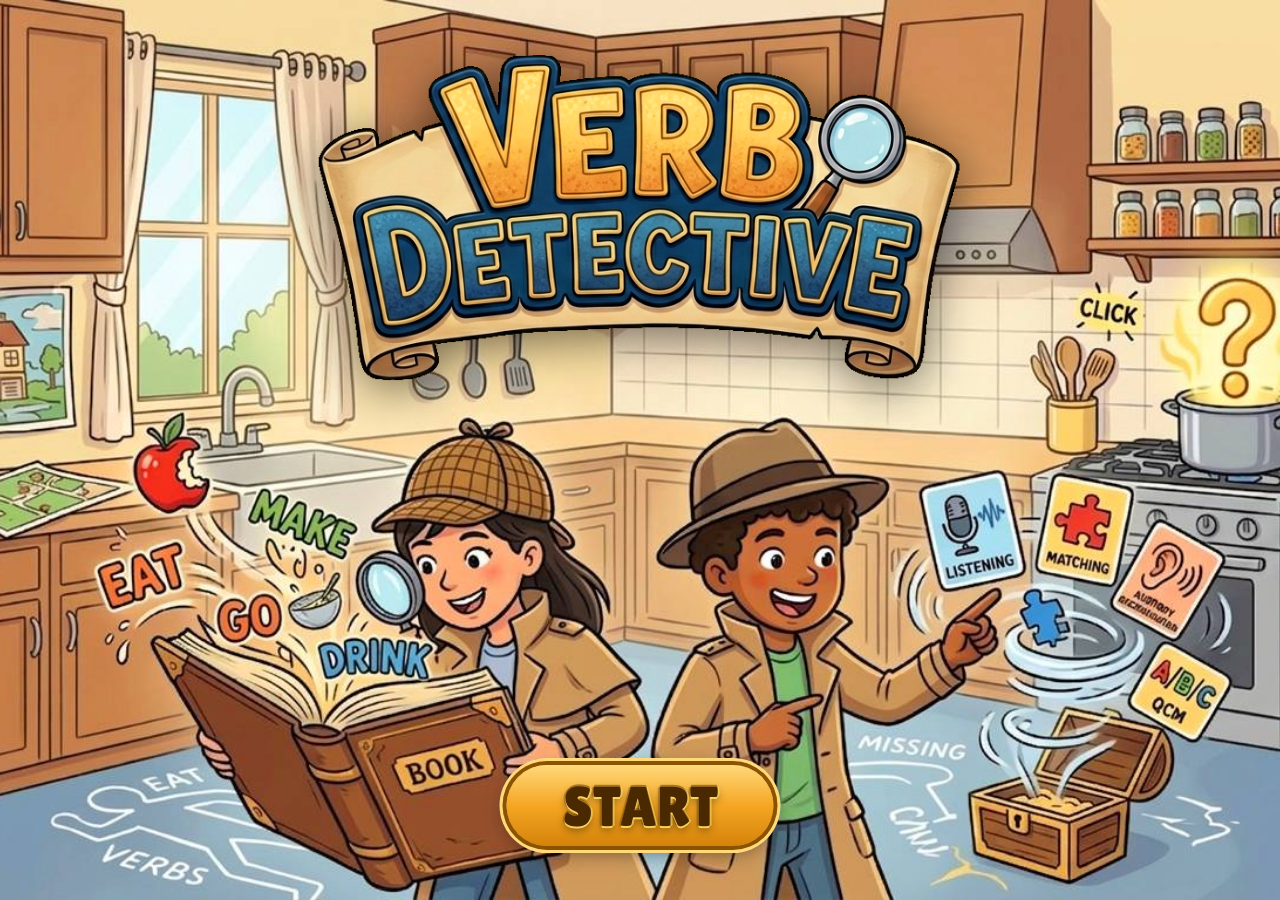
<file: index.html>
<!DOCTYPE html>
<html lang="en">
<head>
<meta charset="UTF-8">
<meta name="viewport" content="width=device-width, initial-scale=1.0">
<title>Verb Detective</title>
<style>
* { margin: 0; padding: 0; box-sizing: border-box; }

@font-face {
  font-family: 'Lilita One';
  src: url('assets/common/fonts/lilita-one-v17-latin-regular.woff2') format('woff2');
  font-weight: 400;
  font-style: normal;
  font-display: block;
}

html, body {
  width: 100%;
  height: 100%;
  overflow: hidden;
  background: #000;
  font-family: Arial, Helvetica, sans-serif;
}

.screen {
  position: fixed;
  inset: 0;
  opacity: 0;
  pointer-events: none;
  z-index: 1;
  transition: opacity 0.45s ease;
}

.screen.active {
  opacity: 1;
  pointer-events: auto;
  z-index: 2;
}

#fade-overlay {
  position: fixed;
  inset: 0;
  background: #000;
  opacity: 0;
  pointer-events: none;
  z-index: 500;
  transition: opacity 0.55s ease;
}

#title-bg,
#menu-bg {
  position: absolute;
  inset: 0;
  display: flex;
  align-items: center;
  justify-content: center;
}

#title-bg img,
#menu-bg img {
  height: 100vh;
  width: auto;
  max-width: none;
  display: block;
}

#title-overlay {
  position: absolute;
  inset: 0;
  display: flex;
  flex-direction: column;
  align-items: center;
  justify-content: flex-start;
  pointer-events: none;
}

#title-wrap {
  margin-top: 6vh;
  opacity: 0;
  animation: zoomIn 0.8s cubic-bezier(0.22, 1.5, 0.6, 1) forwards,
             float 3.5s ease-in-out 0.8s infinite;
  transform-origin: center center;
}

#title-wrap img {
  display: block;
  width: var(--title-w, 700px);
  height: auto;
  filter: drop-shadow(0 8px 24px rgba(0, 0, 0, 0.55));
}

#btn-wrap {
  position: absolute;
  bottom: 6vh;
  left: 50%;
  transform: translateX(-50%);
  opacity: 0;
}

body.title-fonts-ready #btn-wrap {
  animation: fadeInBtn 0.6s ease 1.2s forwards;
}

#start-btn {
  cursor: pointer;
  border: none;
  outline: none;
  display: block;
  padding: 0.15em 1em;
  font-size: clamp(36px, 5vw, 56px);
  font-family: 'Lilita One', cursive;
  color: #4a2800;
  background: linear-gradient(180deg, #ffd97a 0%, #f5a623 50%, #d4830a 100%);
  border-radius: 50px;
  box-shadow: 0 0 0 4px #8b5200, 0 0 0 7px #ffd97a, 0 6px 20px rgba(0, 0, 0, 0.5);
  text-shadow:
    0 2px 0 rgba(255, 220, 100, 0.9),
    0 -2px 0 rgba(100, 50, 0, 0.5),
    2px 0 0 rgba(255, 220, 100, 0.6),
    -2px 0 0 rgba(100, 50, 0, 0.3),
    0 4px 8px rgba(0, 0, 0, 0.4);
  transition: transform 0.1s, box-shadow 0.1s;
}

body.title-fonts-ready #start-btn {
  animation: btnPulse 2s ease-in-out 1.8s infinite;
}

#start-btn:hover {
  transform: scale(1.07);
  box-shadow: 0 0 0 4px #8b5200, 0 0 0 9px #ffd97a, 0 8px 28px rgba(0, 0, 0, 0.6);
}

#start-btn:active {
  transform: scale(0.96);
}

#books-wrap {
  position: absolute;
  display: flex;
  flex-direction: row;
  align-items: flex-end;
  transform: translate(-50%, -50%);
}

.book {
  position: relative;
  display: block;
  flex: 0 0 auto;
  height: 40.5vh;
  width: auto;
  cursor: pointer;
  transform-origin: center bottom;
  transition: transform 0.28s cubic-bezier(0.22, 1.5, 0.6, 1), filter 0.22s ease;
  user-select: none;
}

.book:hover {
  transform: scale(1.08);
  filter: brightness(1.13) drop-shadow(0 18px 28px rgba(0, 0, 0, 0.7));
}

.book:active {
  transform: scale(1.04);
}

@keyframes zoomIn {
  0% { opacity: 0; transform: scale(0.3) rotate(-4deg); }
  70% { opacity: 1; transform: scale(1.08) rotate(1deg); }
  100% { opacity: 1; transform: scale(1) rotate(0deg); }
}

@keyframes float {
  0%, 100% { transform: translateY(0) rotate(0deg); }
  30% { transform: translateY(-10px) rotate(0.6deg); }
  60% { transform: translateY(-5px) rotate(-0.4deg); }
}

@keyframes fadeInBtn {
  from { opacity: 0; transform: translateX(-50%) translateY(20px); }
  to { opacity: 1; transform: translateX(-50%) translateY(0); }
}

@keyframes btnPulse {
  0%, 100% { box-shadow: 0 0 0 4px #8b5200, 0 0 0 7px #ffd97a, 0 6px 20px rgba(0, 0, 0, 0.5); }
  50% { box-shadow: 0 0 0 4px #8b5200, 0 0 0 13px #ffd97a99, 0 6px 28px rgba(0, 0, 0, 0.55); }
}
</style>
</head>
<body>
<div id="fade-overlay"></div>

<div id="screen-title" class="screen active">
  <div id="title-bg">
    <img src="assets/common/images/vd_fond.jpg" alt="Background">
  </div>
  <div id="title-overlay">
    <div id="title-wrap">
      <img src="assets/common/images/title.png" alt="Verb Detective">
    </div>
  </div>
  <div id="btn-wrap">
    <button id="start-btn" type="button">START</button>
  </div>
</div>

<div id="screen-menu" class="screen">
  <div id="menu-bg">
    <img src="assets/common/images/menu_part.jpg" alt="Menu Background">
  </div>
  <div id="books-wrap" aria-label="Choose a part">
    <img src="assets/common/images/part1.png" class="book" data-part="1" style="z-index:1" alt="Part 1">
    <img src="assets/common/images/part2.png" class="book" data-part="2" style="z-index:2" alt="Part 2">
    <img src="assets/common/images/part3.png" class="book" data-part="3" style="z-index:4" alt="Part 3">
    <img src="assets/common/images/part4.png" class="book" data-part="4" style="z-index:3" alt="Part 4">
  </div>
</div>

<script>
const S = { height: 41, spacing: 9.6, vertical: 52.5, horizontal: 51.5 };
const BOOK_MARKERS = [0.35, 0.40, 0.50, 0.63];

const fadeEl = document.getElementById('fade-overlay');
const titleScr = document.getElementById('screen-title');
const menuScr = document.getElementById('screen-menu');
const booksWrap = document.getElementById('books-wrap');

function applyLayout() {
  booksWrap.style.left = S.horizontal + '%';
  booksWrap.style.top = S.vertical + '%';
  booksWrap.style.gap = '0';

  const books = Array.from(document.querySelectorAll('.book'));
  books.forEach(b => {
    b.style.height = S.height + 'vh';
    b.style.marginRight = '0px';
  });

  const spacingPx = (S.spacing / 100) * window.innerHeight;
  books.forEach((b, index) => {
    if (index === books.length - 1) return;
    const currentWidth = b.getBoundingClientRect().width;
    const nextWidth = books[index + 1].getBoundingClientRect().width;
    const currentMarker = BOOK_MARKERS[index] * currentWidth;
    const nextMarker = BOOK_MARKERS[index + 1] * nextWidth;
    b.style.marginRight = (spacingPx + currentMarker - currentWidth - nextMarker) + 'px';
  });
}

function applyLayoutWhenReady() {
  const images = Array.from(document.querySelectorAll('.book'));
  if (images.every(img => img.complete && img.naturalWidth > 0)) {
    applyLayout();
    return;
  }
  Promise.all(images.map(img => {
    if (img.complete && img.naturalWidth > 0) return Promise.resolve();
    return new Promise(resolve => img.addEventListener('load', resolve, { once: true }));
  })).then(() => applyLayout());
}

document.getElementById('start-btn').addEventListener('click', () => {
  fadeEl.style.opacity = '1';
  fadeEl.style.pointerEvents = 'all';

  setTimeout(() => {
    titleScr.classList.remove('active');
    menuScr.classList.add('active');

    requestAnimationFrame(() => requestAnimationFrame(() => {
      fadeEl.style.opacity = '0';
      fadeEl.style.pointerEvents = 'none';
    }));
  }, 580);
});

function showOrientationScreen() {
  titleScr.classList.remove('active');
  menuScr.classList.add('active');

  requestAnimationFrame(() => requestAnimationFrame(() => {
    fadeEl.style.opacity = '0';
    fadeEl.style.pointerEvents = 'none';
  }));
}

if (window.location.hash === '#orientation') {
  titleScr.classList.remove('active');
  menuScr.classList.add('active');
}

window.addEventListener('hashchange', () => {
  if (window.location.hash === '#orientation') {
    showOrientationScreen();
  }
});

document.querySelectorAll('.book').forEach(book => {
  book.addEventListener('click', () => {
    const part = book.dataset.part;
    window.location.href = `part.html?part=${encodeURIComponent(part)}`;
  });
});

const BG_W = 1377, BG_H = 768, TITLE_BASE_W = 700;
function resizeTitle() {
  const scale = Math.min(window.innerWidth / BG_W, window.innerHeight / BG_H);
  document.getElementById('title-wrap').style.setProperty('--title-w', (TITLE_BASE_W * scale) + 'px');
}

async function prepareTitleAnimations() {
  if (document.fonts?.load) {
    try {
      await document.fonts.load("1em 'Lilita One'");
    } catch (error) {
      console.warn('Title screen: font preload failed', error);
    }
  }

  document.body.classList.add('title-fonts-ready');
}

window.addEventListener('resize', () => { resizeTitle(); applyLayout(); });

resizeTitle();
applyLayoutWhenReady();
prepareTitleAnimations();
</script>
</body>
</html>
</file>
